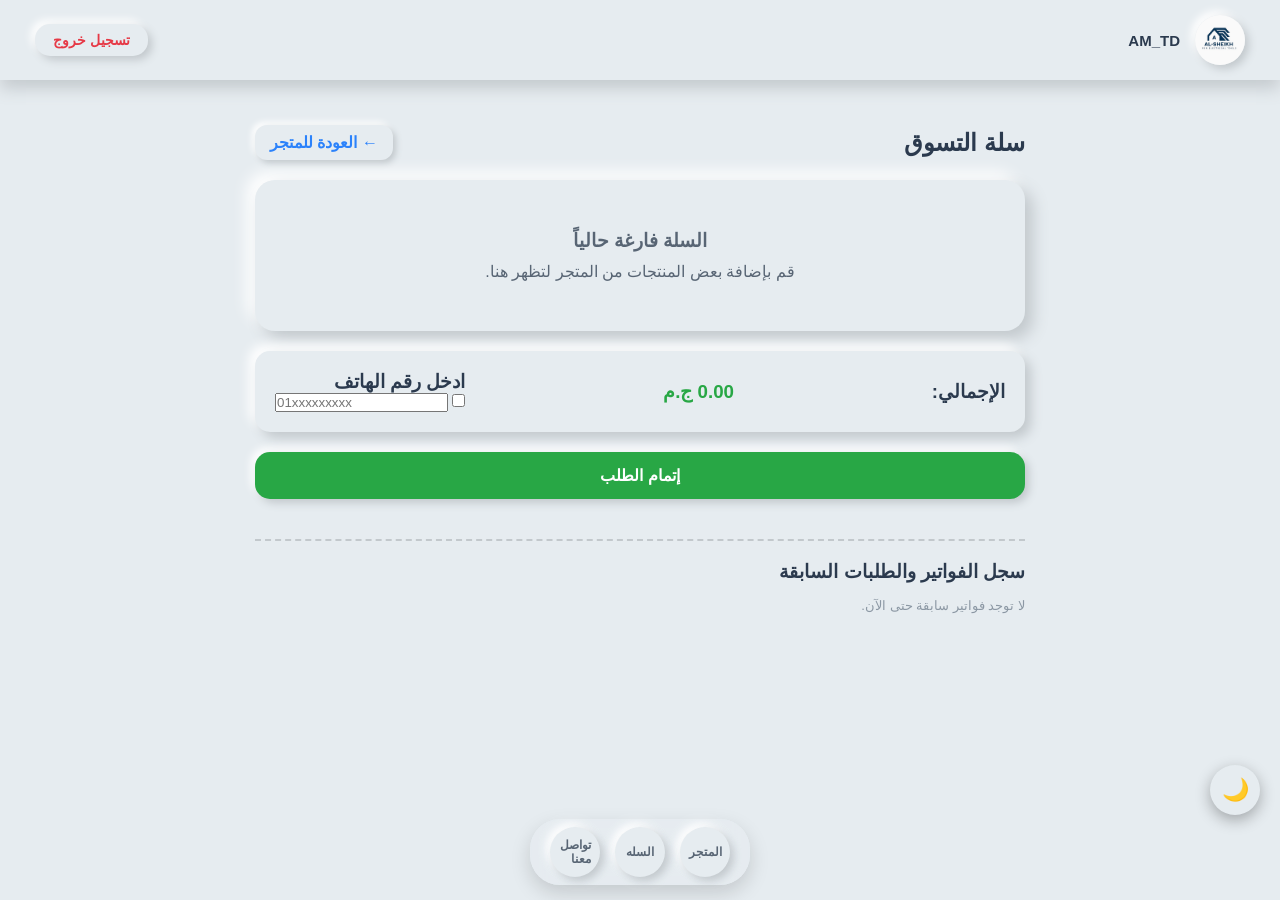
<file: cart.html>
<!doctype html>
<html lang="ar" dir="rtl">
  <head>
    <meta charset="UTF-8" />
    <meta name="viewport" content="width=device-width, initial-scale=1.0" />
  
    <title>السله</title>
    <link rel="stylesheet" href="cart.css" />
    
    <link rel="stylesheet" href="wight dark/wight darl.css" />
  </head>
  <body>
    <header>
      <div class="longo-name">
        <img src="img/market.jpg" alt="logo" />
        <h3>AM_TD </h3>
      </div>
      <!-- <div class="clien-Details">
        <span class="clien-id">الاسم:<span id="clien-name"></span>//</span>

        <span class="clien-id">ID: <span id="clien-id-num"></span>//</span>
        <span class="clien-id2">رصيد: <span id="clien-id-num2"></span>//</span>
        <span class="clien-id3"
          >نسبه الخصم: <span id="clien-id-num3"></span
        ></span>
      </div> -->
      <div class="longout">
        <a href="id.html"> تسجيل خروج</a>
      </div>
    </header>
    <nav class="links2">
    <button id="theme-toggle" class="theme-toggle-btn" title="تبديل الوضع">🌙</button>
    </nav>
    <nav class="links">
      <a href="index.html">المتجر</a>
      <a href="cart.html">السله</a>
      <a href="contact.html">تواصل معنا</a>
      <a href="admin.html">الادمن</a>
    </nav>
    <main>
      <div class="cart-page-container">
        <div class="cart-header-title">
          <h2>سلة التسوق</h2>
          <a href="index.html" class="back-to-shop">← العودة للمتجر</a>
        </div>

        <!-- عرض المنتجات -->
        <div class="cart-items-wrapper" id="cart-items-container"></div>

        <!-- قسم كود الخصم المعتمد على حساب العميل -->

        <div id="coupon-message" class="coupon-msg"></div>

        <!-- ملخص الحساب -->
        <div class="cart-summary">
          <div>
            <h3>الإجمالي:</h3>
            <span
              id="discount-note"
              style="font-size: 12px; color: #28a745; display: none"
              >(تم تطبيق الخصم)</span
            >
          </div>
          <h3 id="total-price" style="color: #28a745">0 ج.م</h3>
          <div class="nam-clain">
            <h3>ادخل رقم الهاتف</h3>
            <input type="checkbox" class="ckecknameder" />
            <input type="tel" id="phone-input" placeholder="01xxxxxxxxx" />
          </div>
        </div>

        <button
          class="checkout-btn"
          id="checkout-btn"
          onclick="handleCheckout()"
        >
          إتمام الطلب
        </button>

        <!-- سجل الفواتير السابقة -->
        <div class="history-section">
          <h3 class="history-title">سجل الفواتير والطلبات السابقة</h3>
          <div id="history-container"></div>
        </div>
      </div>
    </main>
    <script src="header.js"></script>
    
    <script src="cart.js"></script>
    <!-- 2. ملف الاتصال الموحد -->
    
    <script src="wight dark/wight darl.js"></script>
  </body>
</html>
</file>
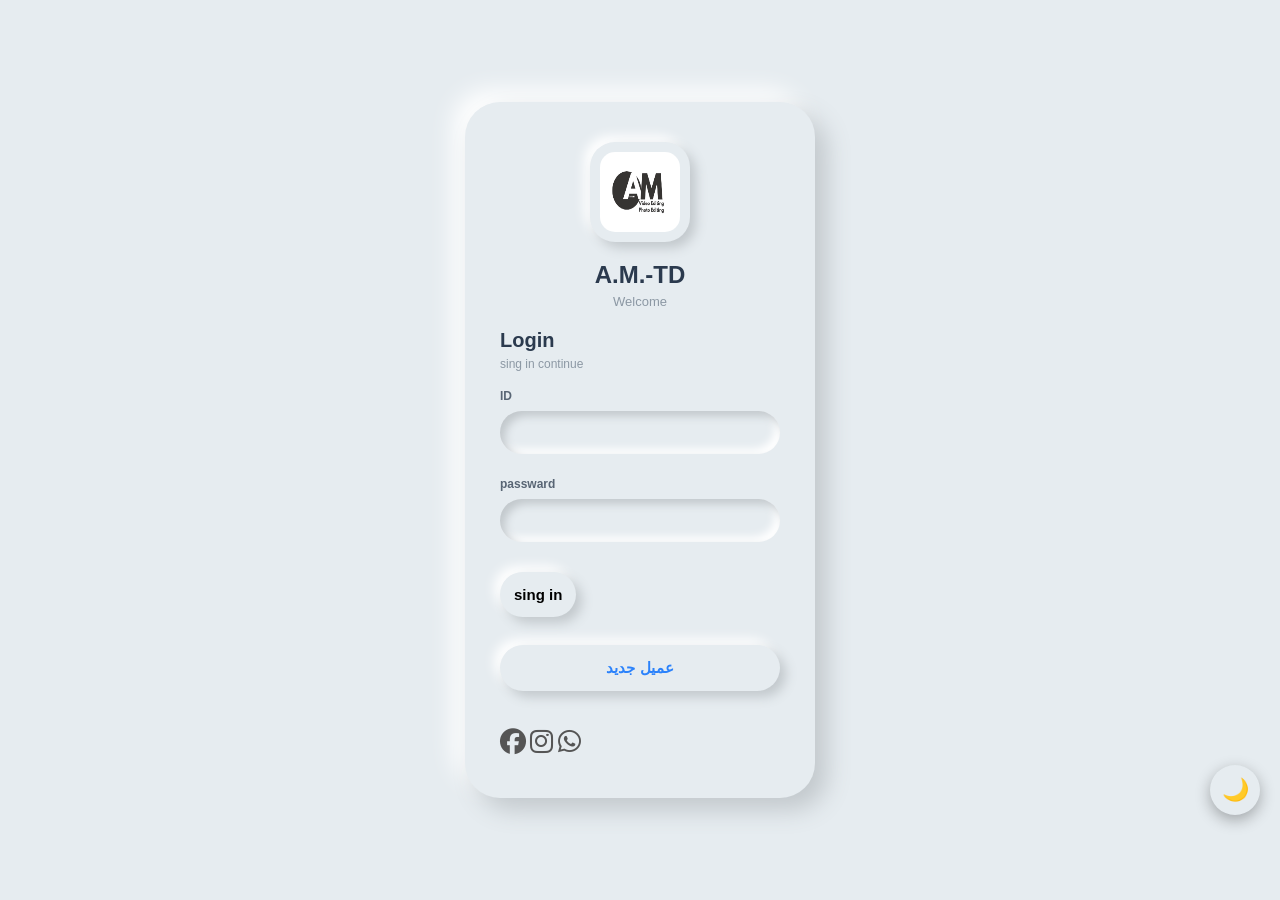
<file: id.html>
<!DOCTYPE html>
<html lang="en">
<head>
    <meta charset="UTF-8">
    <meta name="viewport" content="width=device-width, initial-scale=1.0">
    <title>تسجيل دخول</title>
    <link rel="stylesheet" href="id.css">
    <link rel="stylesheet" href="https://cdnjs.cloudflare.com/ajax/libs/font-awesome/6.4.0/css/all.min.css">
    <link rel="stylesheet" href="wight dark/wight darl.css" />
</head>
<body>
    
    <section class="pag-ling">
    <div class="card-sing">
    <div class="A.M.-TD">
        <img src="img/logo.png" alt="لوجو">
    <h1>A.M.-TD</h1>
    <h2>Welcome</h2>
   </div>
   <form id="login-form">
   <div class="login">
    <h1>login</h1>
    <h3>sing in continue</h3>

   </div>
   <div class="ID">
    <label for="">ID</label><br>
    <input type="text"><br>
    <label for="">passward</label><br>
    <input type="password">
   </div>
   <button type="submit">sing in </button><br><br>
   
</form>

    <button id="theme-toggle" class="theme-toggle-btn" title="تبديل الوضع">🌙</button>

<button  class="btn-sing-in"><a href="index.html">عميل جديد</a></button><br><br>
<div class="social-links">
          <a href="https://facebook.com" target="_blank" rel="noopener noreferrer"><i class="fab fa-facebook"></i></a>
          <a href="https://instagram.com" target="_blank" rel="noopener noreferrer"><i class="fab fa-instagram"></i></a>
          <a href="https://wa.me/201000000000" target="_blank" rel="noopener noreferrer"><i class="fab fa-whatsapp"></i></a>
        </div>

      </div>
   </section>
   
   <script src="id.js"></script>
   <script src="wight dark/wight darl.js"></script>
</body>
</html>
</file>
<file: cart.css>
/* 1. إعدادات عامة للصفحة */
* {
  margin: 0;
  padding: 0;
  box-sizing: border-box;
  font-family: Arial, sans-serif;
}

body {
  background-color: #e6ecf0; /* لون الخلفية الموحد لتأثير الـ 3D */
}

/* 2. تنسيق الهيدر الرئيسي */
header {
  display: flex;
  justify-content: space-between;
  align-items: center;
  padding: 15px 35px;
  background-color: #e6ecf0;
  /* بروز 3D ناعم للهيدر من الأسفل */
  box-shadow: 0 8px 16px #c2c8cc, 
              0 -4px 12px #ffffff;
}

/* 3. قسم اللوجو والترحيب وبيانات العميل */
.longo-name {
  display: flex;
  align-items: center;
  gap: 15px;
}

.longo-name img {
  width: 50px;
  height: 50px;
  border-radius: 50%;
  object-fit: cover;
  box-shadow: 4px 4px 8px #c2c8cc, 
             -4px -4px 8px #ffffff;
}

.longo-name h3 {
  color: #2b3a4e;
  font-size: 15px;
  font-weight: bold;
}

.name-clien {
  display: flex;
  flex-direction: column;
  border-right: 2px solid #c2c8cc; /* خط فاصل بسيط بين الترحب وبيانات العميل */
  padding-right: 12px;
}

.name-clien h2 {
  color: #2b3a4e;
  font-size: 15px;
  font-weight: bold;
}

.clien-id {
  font-size: 12px;
  color: #8c98a4;
  margin-top: 2px;
}
.clien-id2 {
  font-size: 12px;
  color: #8c98a4;
  margin-top: 2px;
}
.clien-id3 {
  font-size: 12px;
  color: #8c98a4;
  margin-top: 2px;
}

/* 4. شريط التنقل (الروابط) */
.links {
  display: flex;
  gap: 20px;
}

.links a {
  text-decoration: none;
  color: #586574;
  font-weight: bold;
  font-size: 15px;
  padding: 8px 18px;
  border-radius: 15px;
  transition: all 0.3s ease;
}

/* تأثير الـ 3D المحفور عند الوقوف بالماوس أو على الصفحة النشطة */
.links a:hover {
  color: #2b82fb;
  box-shadow: inset 3px 3px 6px #c2c8cc, 
              inset -3px -3px 6px #ffffff;
}

/* 5. زر تسجيل الخروج */
.longout a {
  text-decoration: none;
  color: #e63946; /* لون أحمر ناعم للتأكيد على إجراء الخروج */
  font-weight: bold;
  font-size: 14px;
  padding: 8px 18px;
  border-radius: 15px;
  box-shadow: 4px 4px 8px #c2c8cc, 
             -4px -4px 8px #ffffff;
  transition: all 0.2s ease;
  display: inline-block;
}

.longout a:hover {
  box-shadow: inset 3px 3px 6px #c2c8cc, 
              inset -3px -3px 6px #ffffff;
}
/* 1. إعدادات الحاوية الرئيسية لصفحة السلة */
.cart-page-container {
  max-width: 800px;
  margin: 30px auto;
  padding: 15px;
}

/* 2. رأس صفحة السلة والزر الخاص بالعودة للمتجر */
.cart-header-title {
  display: flex;
  justify-content: space-between;
  align-items: center;
  margin-bottom: 20px;
  color: #2b3a4e;
}

/* 3. حاوية عناصر السلة ذات البروز الثلاثي الأبعاد */
.cart-items-wrapper {
  background-color: #e6ecf0;
  border-radius: 20px;
  padding: 20px;
  box-shadow: 8px 8px 16px #c2c8cc, -8px -8px 16px #ffffff;
}

/* 4. تنسيق سطر المنتج المضاف للسلة والحد الفاصل بين العناصر */
.cart-item-row {
  display: flex;
  justify-content: space-between;
  align-items: center;
  padding: 15px 10px;
  border-bottom: 1px solid #d1d9e0;
}

.cart-item-row:last-child {
  border-bottom: none;
}

/* 5. معلومات المنتج وصورته داخل السلة */
.cart-item-info {
  display: flex;
  align-items: center;
  gap: 15px;
}

.cart-item-info img {
  width: 60px;
  height: 60px;
  object-fit: cover;
  border-radius: 12px;
  box-shadow: 3px 3px 6px #c2c8cc, -3px -3px 6px #ffffff;
}

.cart-item-info h4 {
  color: #2b3a4e;
  font-size: 15px;
}

.cart-item-info span {
  color: #8c98a4;
  font-size: 13px;
}

/* 6. أدوات تغيير الكمية (+ و -) وتصميم الحاوية المحفورة */
.cart-item-controls {
  display: flex;
  align-items: center;
  gap: 12px;
  background: #e6ecf0;
  padding: 6px 14px;
  border-radius: 20px;
  box-shadow: inset 3px 3px 6px #c2c8cc, inset -3px -3px 6px #ffffff;
}

.cart-item-controls button {
  border: none;
  background: #e6ecf0;
  width: 28px;
  height: 28px;
  border-radius: 50%;
  cursor: pointer;
  font-weight: bold;
  color: #2b3a4e;
  box-shadow: 3px 3px 6px #c2c8cc, -3px -3px 6px #ffffff;
  transition: all 0.2s ease;
}

.cart-item-controls button:active {
  box-shadow: inset 2px 2px 4px #c2c8cc, inset -2px -2px 4px #ffffff;
}

/* 7. إجمالي سعر المنتج */
.cart-item-total {
  display: flex;
  align-items: center;
  gap: 15px;
  font-weight: bold;
  color: #2b3a4e;
}

/* 8. مربع ملخص الفاتورة النهائي */
.cart-summary {
  background-color: #e6ecf0;
  border-radius: 15px;
  padding: 20px;
  margin-top: 20px;
  display: flex;
  justify-content: space-between;
  align-items: center;
  box-shadow: 6px 6px 12px #c2c8cc, -6px -6px 12px #ffffff;
  color: #2b3a4e;
}

/* 9. زر الشراء والتأكيد */
.checkout-btn {
  background: #28a745;
  color: #fff;
  border: none;
  padding: 14px 25px;
  border-radius: 15px;
  font-size: 16px;
  font-weight: bold;
  cursor: pointer;
  width: 100%;
  margin-top: 20px;
  box-shadow: 4px 4px 8px #c2c8cc, -4px -4px 8px #ffffff;
  transition: all 0.2s ease;
}

.checkout-btn:hover {
  background: #218838;
}

/* 10. زر العودة للمتجر */
.back-to-shop {
  display: inline-block;
  text-decoration: none;
  color: #2b82fb;
  font-weight: bold;
  padding: 8px 15px;
  border-radius: 12px;
  box-shadow: 3px 3px 6px #c2c8cc, -3px -3px 6px #ffffff;
}

/* 11. قسم إدخال كود الخصم */
.discount-section {
  display: flex;
  gap: 10px;
  margin-top: 15px;
}

.discount-section input {
  flex: 1;
  padding: 12px 15px;
  border: none;
  border-radius: 12px;
  background-color: #e6ecf0;
  box-shadow: inset 3px 3px 6px #c2c8cc, inset -3px -3px 6px #ffffff;
  outline: none;
  color: #2b3a4e;
  font-weight: bold;
}

.discount-section button {
  padding: 12px 20px;
  border: none;
  border-radius: 12px;
  background: #2b82fb;
  color: #fff;
  font-weight: bold;
  cursor: pointer;
  box-shadow: 3px 3px 6px #c2c8cc, -3px -3px 6px #ffffff;
  transition: all 0.2s ease;
}

.discount-section button:active {
  box-shadow: inset 2px 2px 4px #00000033;
}

.coupon-msg {
  font-size: 13px;
  margin-top: 8px;
  font-weight: bold;
}

/* 12. قسم تاريخ الفواتير السابقة */
.history-section {
  margin-top: 40px;
  padding-top: 20px;
  border-top: 2px dashed #c2c8cc;
}

.history-title {
  color: #2b3a4e;
  margin-bottom: 15px;
}

.invoice-card {
  background-color: #e6ecf0;
  border-radius: 15px;
  padding: 15px;
  margin-bottom: 15px;
  box-shadow: 5px 5px 10px #c2c8cc, -5px -5px 10px #ffffff;
}

.invoice-header {
  display: flex;
  justify-content: space-between;
  font-weight: bold;
  color: #2b3a4e;
  border-bottom: 1px solid #d1d9e0;
  padding-bottom: 8px;
  margin-bottom: 10px;
}

.invoice-items {
  font-size: 13px;
  color: #586574;
  margin-bottom: 10px;
  line-height: 1.6;
}

.invoice-actions {
  display: flex;
  gap: 10px;
}

.reorder-btn {
  background-color: #28a745;
  color: white;
  border: none;
  padding: 8px 15px;
  border-radius: 10px;
  cursor: pointer;
  font-weight: bold;
  font-size: 12px;
  box-shadow: 2px 2px 5px #c2c8cc, -2px -2px 5px #ffffff;
}

/* 13. تحسين المظهر على الشاشات الصغيرة */
@media (max-width: 600px) {
  .cart-item-row {
    flex-direction: column;
    align-items: flex-start;
    gap: 15px;
  }

  .cart-item-controls {
    align-self: flex-start;
  }

  .cart-item-total {
    width: 100%;
    justify-content: space-between;
  }
}
/* الأزرار العائمة بالأسفل */
.links {
  position: fixed;
  bottom: 15px;
  left: 50%;
  transform: translateX(-50%);
  display: flex;
  justify-content: center;
  gap: 15px;
  z-index: 999;
  background: rgba(230, 236, 240, 0.85);
  backdrop-filter: blur(8px);
  padding: 8px 20px;
  border-radius: 30px;
  box-shadow: 0 8px 20px rgba(0,0,0,0.15);
}

.links a {
  display: flex;
  align-items: center;
  justify-content: center;
  width: 50px;
  height: 50px;
  background-color: #e6ecf0;
  border-radius: 50%;
  text-decoration: none;
  color: #586574;
  font-weight: bold;
  font-size: 12px;
  box-shadow: 4px 4px 8px #c2c8cc, -4px -4px 8px #ffffff;
  transition: all 0.3s ease;
}

.links a:hover {
  color: #2b82fb;
  box-shadow: inset 3px 3px 6px #c2c8cc, inset -3px -3px 6px #ffffff;
}
</file>
<file: wight dark/wight darl.css>
/* ==========================================
   كود شامل وعام لكل عناصر الموقع (Dark Mode)
   ========================================== */

/* 1. جعل خلفية الصفحة داكنة */
body.dark-mode {
  background-color: #121214 !important;
  color: #ffffff !important;
}

/* 2. إلغاء أي توهج أو ظل أبيض من أي عنصر في الصفحة */
body.dark-mode *,
body.dark-mode *::before,
body.dark-mode *::after {
  box-shadow: none !important;
  text-shadow: none !important;
}

/* 3. تحويل أي مربع/كارت/نافذة/مودال/خلفية إلى اللون الداكن مع ظل أسود */
body.dark-mode div,
body.dark-mode section,
body.dark-mode article,
body.dark-mode main,
body.dark-mode header,
body.dark-mode footer,
body.dark-mode nav,
body.dark-mode aside,
body.dark-mode [class*="modal"],
body.dark-mode [class*="popup"],
body.dark-mode [class*="dialog"],
body.dark-mode [class*="card"],
body.dark-mode [class*="container"],
body.dark-mode [class*="wrapper"],
body.dark-mode [class*="box"] {
  background-color: #1e1f23 !important;
  color: #ffffff !important;
}

/* إضافة حدود وظل أسود للعناصر المنفصلة والنوافذ المنبثقة */
body.dark-mode [class*="modal"],
body.dark-mode [class*="popup"],
body.dark-mode [class*="dialog"],
body.dark-mode [class*="card"],
body.dark-mode header,
body.dark-mode nav {
  border: 1px solid #2a2b30 !important;
  box-shadow: 0px 10px 25px rgba(0, 0, 0, 0.85) !important;
}

/* 4. إجبار كافة النصوص والعناوين على الظهور باللون الأبيض */
body.dark-mode h1, body.dark-mode h2, body.dark-mode h3, 
body.dark-mode h4, body.dark-mode h5, body.dark-mode h6, 
body.dark-mode p, body.dark-mode span, body.dark-mode a, 
body.dark-mode label, body.dark-mode li, body.dark-mode td {
  color: #ffffff !important;
}

/* 5. حقول الإدخال والبحث */
body.dark-mode input,
body.dark-mode select,
body.dark-mode textarea {
  background-color: #161719 !important;
  color: #ffffff !important;
  border: 1px solid #2d2e33 !important;
  box-shadow: inset 0px 3px 8px rgba(0, 0, 0, 0.8) !important;
}

body.dark-mode input::placeholder {
  color: #888b94 !important;
}

/* 6. الأزرار وأزرار التفاعل */
body.dark-mode button,
body.dark-mode [class*="btn"],
body.dark-mode a[class*="button"] {
  background-color: #26272c !important;
  color: #3897f0 !important;
  border: 1px solid #32343a !important;
  box-shadow: 0px 4px 10px rgba(0, 0, 0, 0.6) !important;
}

body.dark-mode button:hover,
body.dark-mode [class*="btn"]:hover {
  background-color: #2e3036 !important;
  color: #00d2ff !important;
}

/* 7. زر التبديل الثابت (الشمس / القمر) */
.theme-toggle-btn {
  position: fixed;
  bottom: 85px;
  right: 20px;
  width: 50px;
  height: 50px;
  border-radius: 50%;
  border: none;
  background-color: #e6ecf0;
  color: #f39c12;
  box-shadow: 0px 5px 15px rgba(0, 0, 0, 0.3);
  cursor: pointer;
  z-index: 9999;
  font-size: 22px;
  display: flex;
  align-items: center;
  justify-content: center;
}

body.dark-mode .theme-toggle-btn {
  background-color: #26272c !important;
  color: #f1c40f !important;
  border: 1px solid #32343a !important;
  box-shadow: 0px 5px 15px rgba(0, 0, 0, 0.9) !important;
}
/* ==========================================
   إصلاح شريط الملاحة والأزرار البيضاء (Dark Mode)
   ========================================== */

/* 1. الصفحة العامة */
body.dark-mode {
  background-color: #121214 !important;
  color: #ffffff !important;
}

/* 2. إلغاء أي ظلال أو توهج أبيض نهائياً */
body.dark-mode *,
body.dark-mode *::before,
body.dark-mode *::after {
  box-shadow: none !important;
  text-shadow: none !important;
}

/* 3. الحاويات والكروت والنوافذ المنبثقة */
body.dark-mode header,
body.dark-mode nav,
body.dark-mode section,
body.dark-mode article,
body.dark-mode [class*="card"],
body.dark-mode [class*="modal"],
body.dark-mode [class*="popup"],
body.dark-mode [class*="wrapper"],
body.dark-mode [class*="container"] {
  background-color: #1e1f23 !important;
  color: #ffffff !important;
  border: 1px solid #2a2b30 !important;
  box-shadow: 0px 8px 20px rgba(0, 0, 0, 0.8) !important;
}

/* 4. إصلاح الأزرار والروابط في الشريط السفلي (حل المشكلة في الصورة) */
body.dark-mode a,
body.dark-mode button,
body.dark-mode [class*="btn"],
body.dark-mode [class*="nav"],
body.dark-mode [class*="link"] {
  background-color: #28292e !important; /* لون رمادي داكن بدلاً من الأبيض */
  color: #ffffff !important;           /* نص أبيض واضح */
  border: 1px solid #363840 !important;
  box-shadow: 0px 4px 10px rgba(0, 0, 0, 0.7) !important;
}

/* تأثير التمرير/الضغط على الأزرار */
body.dark-mode a:hover,
body.dark-mode button:hover,
body.dark-mode [class*="nav"]:hover {
  background-color: #32343b !important;
  color: #4da6ff !important;            /* تغيير اللون للأزرق عند التفاعل */
}

/* 5. العناوين والنصوص */
body.dark-mode h1, body.dark-mode h2, body.dark-mode h3,
body.dark-mode h4, body.dark-mode h5, body.dark-mode h6,
body.dark-mode p, body.dark-mode span, body.dark-mode label {
  color: #ffffff !important;
}

/* 6. حقول الإدخال والبحث */
body.dark-mode input,
body.dark-mode select,
body.dark-mode textarea {
  background-color: #161719 !important;
  color: #ffffff !important;
  border: 1px solid #2d2e33 !important;
  box-shadow: inset 0px 3px 8px rgba(0, 0, 0, 0.8) !important;
}

body.dark-mode input::placeholder {
  color: #888b94 !important;
}

/* 7. زر تبديل الوضع (الشمس / القمر) */
.theme-toggle-btn {
  position: fixed;
  bottom: 85px;
  right: 20px;
  width: 50px;
  height: 50px;
  border-radius: 50%;
  border: none;
  background-color: #e6ecf0;
  color: #f39c12;
  box-shadow: 0px 5px 15px rgba(0, 0, 0, 0.3);
  cursor: pointer;
  z-index: 9999;
  font-size: 22px;
  display: flex;
  align-items: center;
  justify-content: center;
}

body.dark-mode .theme-toggle-btn {
  background-color: #28292e !important;
  color: #f1c40f !important;
  border: 1px solid #363840 !important;
  box-shadow: 0px 5px 15px rgba(0, 0, 0, 0.9) !important;
}
</file>
<file: id.css>
/* 1. الحاوية الخارجية للصفحة */
* {
  margin: 0;
  padding: 0;
  box-sizing: border-box;
  font-family: Arial, sans-serif;
}

.pag-ling {
  display: flex;
  justify-content: center;
  align-items: center;
  min-height: 100vh;
  /* لون خلفية رمادي فاتح مائل للأبيض ليظهر تأثير الظلال */
  background-color: #e6ecf0; 
}

/* 2. الكارت الرئيسي */
.card-sing {
  background-color: #e6ecf0;
  width: 350px;
  padding: 40px 35px;
  border-radius: 35px;
  /* سر الـ 3D: ظلان متعاكسان (ظل غامق للأسفل والأيمن، وظل أبيض بارز للأعلى واليسار) */
  box-shadow: 12px 12px 24px #c2c8cc, 
             -12px -12px 24px #ffffff;
  display: flex;
  flex-direction: column;
}

/* 3. قسم الشعار والترحيب */
.A\.M\.-TD {
  text-align: center;
  margin-bottom: 20px;
}

.A\.M\.-TD img {
  width: 100px;
  height: 100px;
  border-radius: 25%;
  padding: 10px;
  background-color: #e6ecf0;
  /* إعطاء دائرية الشعار مظهر 3D بارز */
  box-shadow: 6px 6px 12px #c2c8cc, 
             -6px -6px 12px #ffffff;
}

.A\.M\.-TD h1 {
  color: #2b3a4e;
  font-size: 24px;
  margin: 15px 0 5px 0;
}

.A\.M\.-TD h2 {
  color: #8c98a4;
  font-size: 13px;
  font-weight: normal;
}

/* 4. قسم عنوان تسجيل الدخول */
.login h1 {
  font-size: 20px;
  color: #2b3a4e;
  margin: 0 0 5px 0;
  text-transform: capitalize;
}

.login h3 {
  font-size: 12px;
  color: #8c98a4;
  margin: 0 0 15px 0;
  font-weight: normal;
}

/* 5. قسم المدخلات (الإنبوت المحفور) */
.ID label {
  font-size: 12px;
  color: #586574;
  font-weight: bold;
  display: inline-block;
  margin-bottom: 8px;
}

.ID input {
  width: 100%;
  padding: 14px 18px;
  margin-bottom: 20px;
  border: none;
  background-color: #e6ecf0;
  border-radius: 25px;
  /* استخدام inset تجعل حقل الإدخال يبدو محفوراً للداخل */
  box-shadow: inset 5px 5px 8px #c2c8cc, 
              inset -5px -5px 8px #ffffff;
  outline: none;
  color: #2b3a4e;
}

/* 6. زر الدخول البارز */
button {
  background-color: #e6ecf0;
  border: none;
  padding: 14px;
  border-radius: 25px;
  font-size: 15px;
  font-weight: bold;
  cursor: pointer;
  /* جعل الزر بارزاً للخارج */
  box-shadow: 6px 6px 12px #c2c8cc, 
             -6px -6px 12px #ffffff;
  margin-top: 10px;
  transition: all 0.2s ease;
}

/* تأثير الضغط على الزر ليغوص للداخل */
button:active {
  box-shadow: inset 4px 4px 6px #c2c8cc, 
              inset -4px -4px 6px #ffffff;
}

button a {
  color: #2b82fb; /* لون أزرق جذاب للنص */
  text-decoration: none;
  display: block;
}
---------سوشيل
.social-links {
  display: flex;
  justify-content: center;
  align-items: center;
  gap: 35px;
  margin-top: 25px;
}

.social-links a {
  color: #555;
  font-size: 26px;
  transition: color 0.3s ease, transform 0.2s ease;
}

.social-links a:hover {
  transform: translateY(-4px);
}

.social-links a .fa-facebook:hover {
  color: #1877f2;
}

.social-links a .fa-instagram:hover {
  color: #e4405f;
}

.social-links a .fa-whatsapp:hover {
  color: #25d366;
}
</file>
